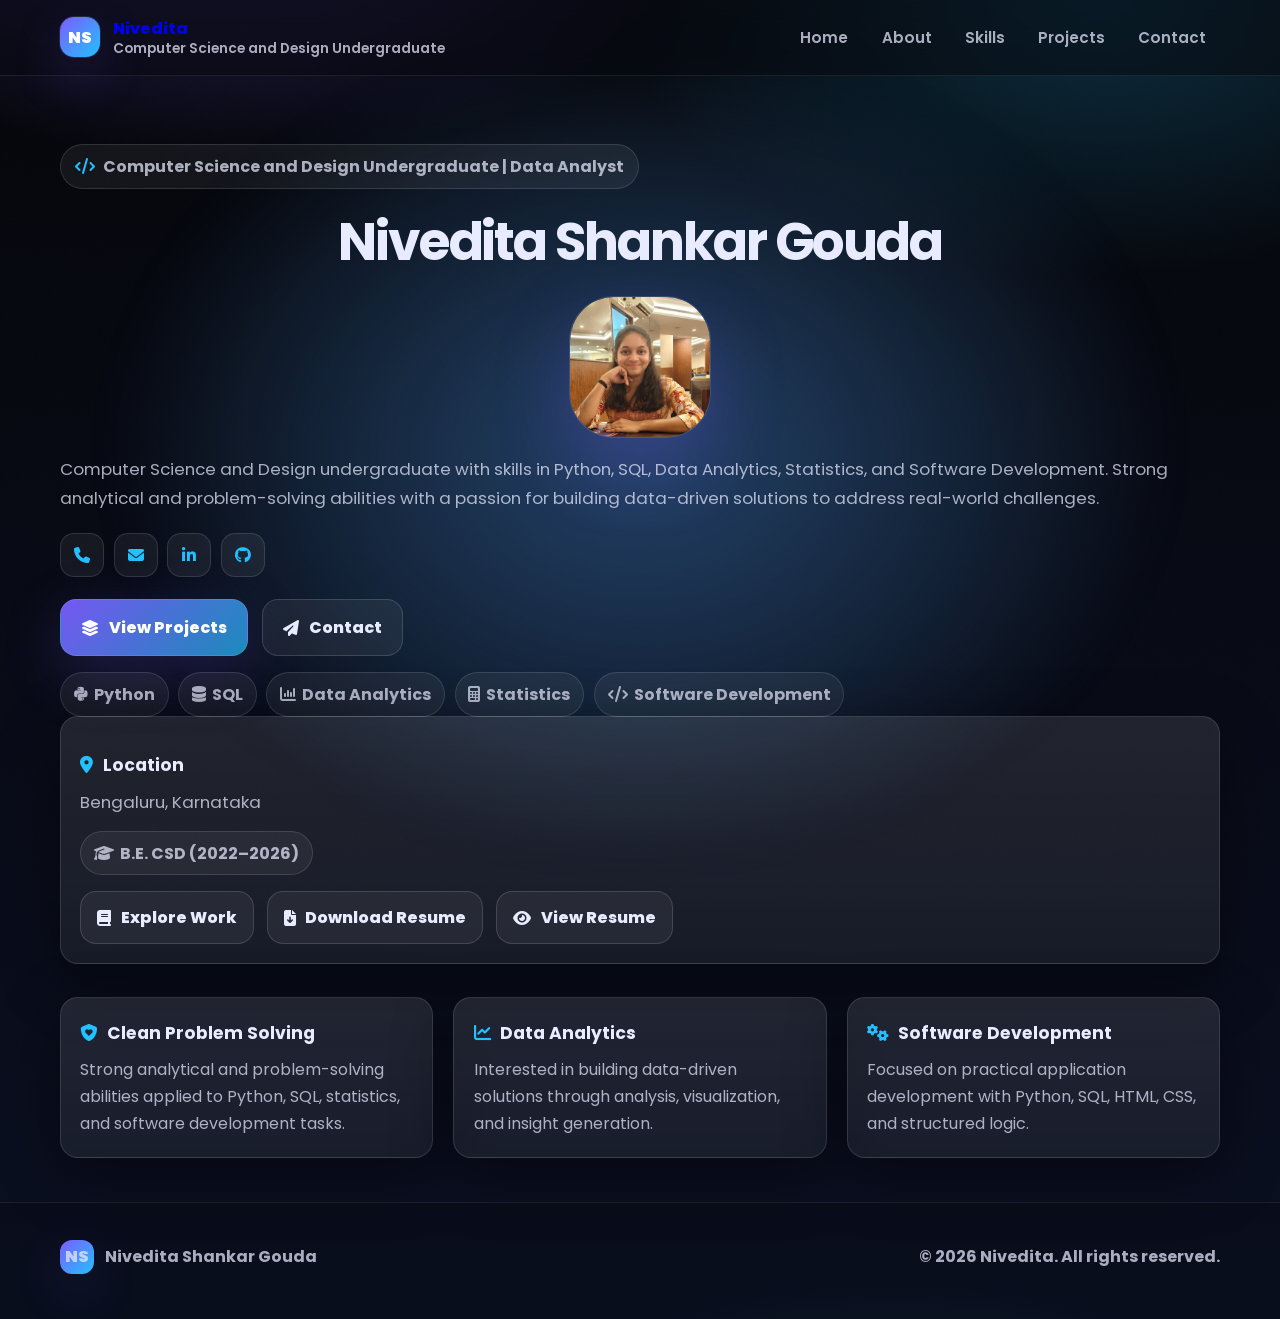
<file: index.html>
<!doctype html>
<html lang="en">
  <head>
    <meta charset="UTF-8" />
    <meta name="viewport" content="width=device-width, initial-scale=1.0" />
    <title>Nivedita Shankar Gouda | Portfolio</title>
    <meta
      name="description"
      content="Nivedita Shankar Gouda - Computer Science and Design undergraduate portfolio with projects, skills, and contact."
    />

    <!-- Font -->
    <link rel="preconnect" href="https://fonts.googleapis.com" />
    <link rel="preconnect" href="https://fonts.gstatic.com" crossorigin />
    <link href="https://fonts.googleapis.com/css2?family=Poppins:wght@300;400;500;600;700&display=swap" rel="stylesheet" />

    <!-- Icons -->
    <link
      rel="stylesheet"
      href="https://cdnjs.cloudflare.com/ajax/libs/font-awesome/6.5.0/css/all.min.css"
      referrerpolicy="no-referrer"
    />

    <link rel="stylesheet" href="./style.css" />
  </head>
  <body>
    <a class="skip-link" href="#content">Skip to content</a>

    <header class="site-header">
      <div class="container nav-inner">
        <a class="brand" href="./index.html" aria-label="Go to home">
          <span class="brand-mark" aria-hidden="true">NS</span>
          <span>
            <span class="brand-text">Nivedita</span>
            <span class="brand-sub">Computer Science and Design Undergraduate</span>
          </span>
        </a>

        <button
          class="nav-toggle"
          type="button"
          aria-label="Toggle navigation"
          aria-controls="primary-nav"
          aria-expanded="false"
        >
          <span class="nav-toggle-bars" aria-hidden="true"></span>
        </button>

        <nav id="primary-nav" class="nav-links" aria-label="Primary navigation">
          <a class="nav-link" data-nav-link href="./index.html">Home</a>
          <a class="nav-link" data-nav-link href="./about.html">About</a>
          <a class="nav-link" data-nav-link href="./skills.html">Skills</a>
          <a class="nav-link" data-nav-link href="./projects.html">Projects</a>
          <a class="nav-link" data-nav-link href="./contact.html">Contact</a>
        </nav>
      </div>
    </header>

    <div class="page-transition" aria-hidden="true"></div>

    <main id="content">
      <!-- HOME SECTION -->
      <section class="container hero section" id="home">
        <div class="hero-copy">
          <div class="kicker reveal" data-reveal>
            <i class="fa-solid fa-code" aria-hidden="true"></i>
            Computer Science and Design Undergraduate | Data Analyst
          </div>

          <h1 class="reveal" data-reveal style="text-align:center;">Nivedita Shankar Gouda</h1>

          <div class="profile-pic reveal" data-reveal aria-hidden="true" style="width:140px; height:140px; margin: 1rem auto 1.1rem;">
            <img src="./profile.jpg" alt="Nivedita Shankar Gouda" />
          </div>

          <p class="reveal" data-reveal>
            Computer Science and Design undergraduate with skills in Python, SQL, Data Analytics, Statistics, and Software Development. Strong analytical and problem-solving abilities with a passion for building data-driven solutions to address real-world challenges.
          </p>

          <div class="icon-links reveal" data-reveal aria-label="Contact icons">
            <a class="icon-link" href="tel:+917676427089" aria-label="Phone">
              <i class="fa-solid fa-phone" aria-hidden="true"></i>
            </a>
            <a class="icon-link" href="mailto:goudanivedita57@gmail.com" aria-label="Email">
              <i class="fa-solid fa-envelope" aria-hidden="true"></i>
            </a>
            <a
              class="icon-link"
              href="https://linkedin.com/in/nivedita-gouda-0772b5259"
              target="_blank"
              rel="noreferrer"
              aria-label="LinkedIn"
            >
              <i class="fa-brands fa-linkedin-in" aria-hidden="true"></i>
            </a>
            <a
              class="icon-link"
              href="https://github.com/goudanivedita57-design"
              target="_blank"
              rel="noreferrer"
              aria-label="GitHub"
            >
              <i class="fa-brands fa-github" aria-hidden="true"></i>
            </a>
          </div>

          <div class="hero-actions reveal" data-reveal>
            <a class="btn btn-primary" href="./projects.html" role="button">
              <i class="fa-solid fa-layer-group" aria-hidden="true"></i>
              View Projects
            </a>
            <a class="btn btn-ghost" href="./contact.html" role="button">
              <i class="fa-solid fa-paper-plane" aria-hidden="true"></i>
              Contact
            </a>
          </div>

          <div class="chips reveal" data-reveal aria-label="Highlights">
            <span class="chip"><i class="fa-brands fa-python" aria-hidden="true"></i>&nbsp; Python</span>
            <span class="chip"><i class="fa-solid fa-database" aria-hidden="true"></i>&nbsp; SQL</span>
            <span class="chip"><i class="fa-solid fa-chart-column" aria-hidden="true"></i>&nbsp; Data Analytics</span>
            <span class="chip"><i class="fa-solid fa-calculator" aria-hidden="true"></i>&nbsp; Statistics</span>
            <span class="chip"><i class="fa-solid fa-code" aria-hidden="true"></i>&nbsp; Software Development</span>
          </div>
        </div>

        <aside class="profile reveal" data-reveal aria-label="Profile card">
          <div class="glass card">
            <div style="margin-top: 1rem;">
              <h3 style="margin:.2rem 0 .6rem; display:flex; align-items:center; gap:.6rem;">
                <i class="fa-solid fa-location-dot" aria-hidden="true"></i>
                Location
              </h3>
              <p>Bengaluru, Karnataka</p>

              <div class="chips" style="margin-top: .9rem;">
                <span class="chip"><i class="fa-solid fa-graduation-cap" aria-hidden="true"></i>&nbsp; B.E. CSD (2022–2026)</span>
              </div>

              <div style="margin-top: 1rem; display:flex; gap:.8rem; flex-wrap:wrap;">
                <a class="btn btn-ghost" href="./projects.html" role="button" style="padding:.8rem 1rem;">
                  <i class="fa-solid fa-book" aria-hidden="true"></i>
                  Explore Work
                </a>
                <a class="btn btn-ghost" href="./nivedita_resume.pdf" download role="button" style="padding:.8rem 1rem;">
                  <i class="fa-solid fa-file-arrow-down" aria-hidden="true"></i>
                  Download Resume
                </a>
                <a class="btn btn-ghost" href="./nivedita_resume.pdf" target="_blank" rel="noreferrer" role="button" style="padding:.8rem 1rem;">
                  <i class="fa-solid fa-eye" aria-hidden="true"></i>
                  View Resume
                </a>
              </div>
            </div>
          </div>
        </aside>
      </section>

      <section class="container section reveal" data-reveal>
        <div class="grid-3">
          <article class="glass card">
            <h3>
              <i class="fa-solid fa-shield-heart" aria-hidden="true"></i>
              Clean Problem Solving
            </h3>
            <p>Strong analytical and problem-solving abilities applied to Python, SQL, statistics, and software development tasks.</p>
          </article>

          <article class="glass card">
            <h3>
              <i class="fa-solid fa-chart-line" aria-hidden="true"></i>
              Data Analytics
            </h3>
            <p>Interested in building data-driven solutions through analysis, visualization, and insight generation.</p>
          </article>

          <article class="glass card">
            <h3>
              <i class="fa-solid fa-gears" aria-hidden="true"></i>
              Software Development
            </h3>
            <p>Focused on practical application development with Python, SQL, HTML, CSS, and structured logic.</p>
          </article>
        </div>
      </section>
    </main>

    <footer>
      <div class="container footer-inner">
        <div class="footer-brand">
          <span class="mini-mark" aria-hidden="true">NS</span>
          <span>Nivedita Shankar Gouda</span>
        </div>
        <span>© <span id="year"></span> Nivedita. All rights reserved.</span>
      </div>
    </footer>

    <div id="toast" class="toast" role="status" aria-live="polite"></div>
    <script src="./script.js"></script>
  </body>
</html>
</file>
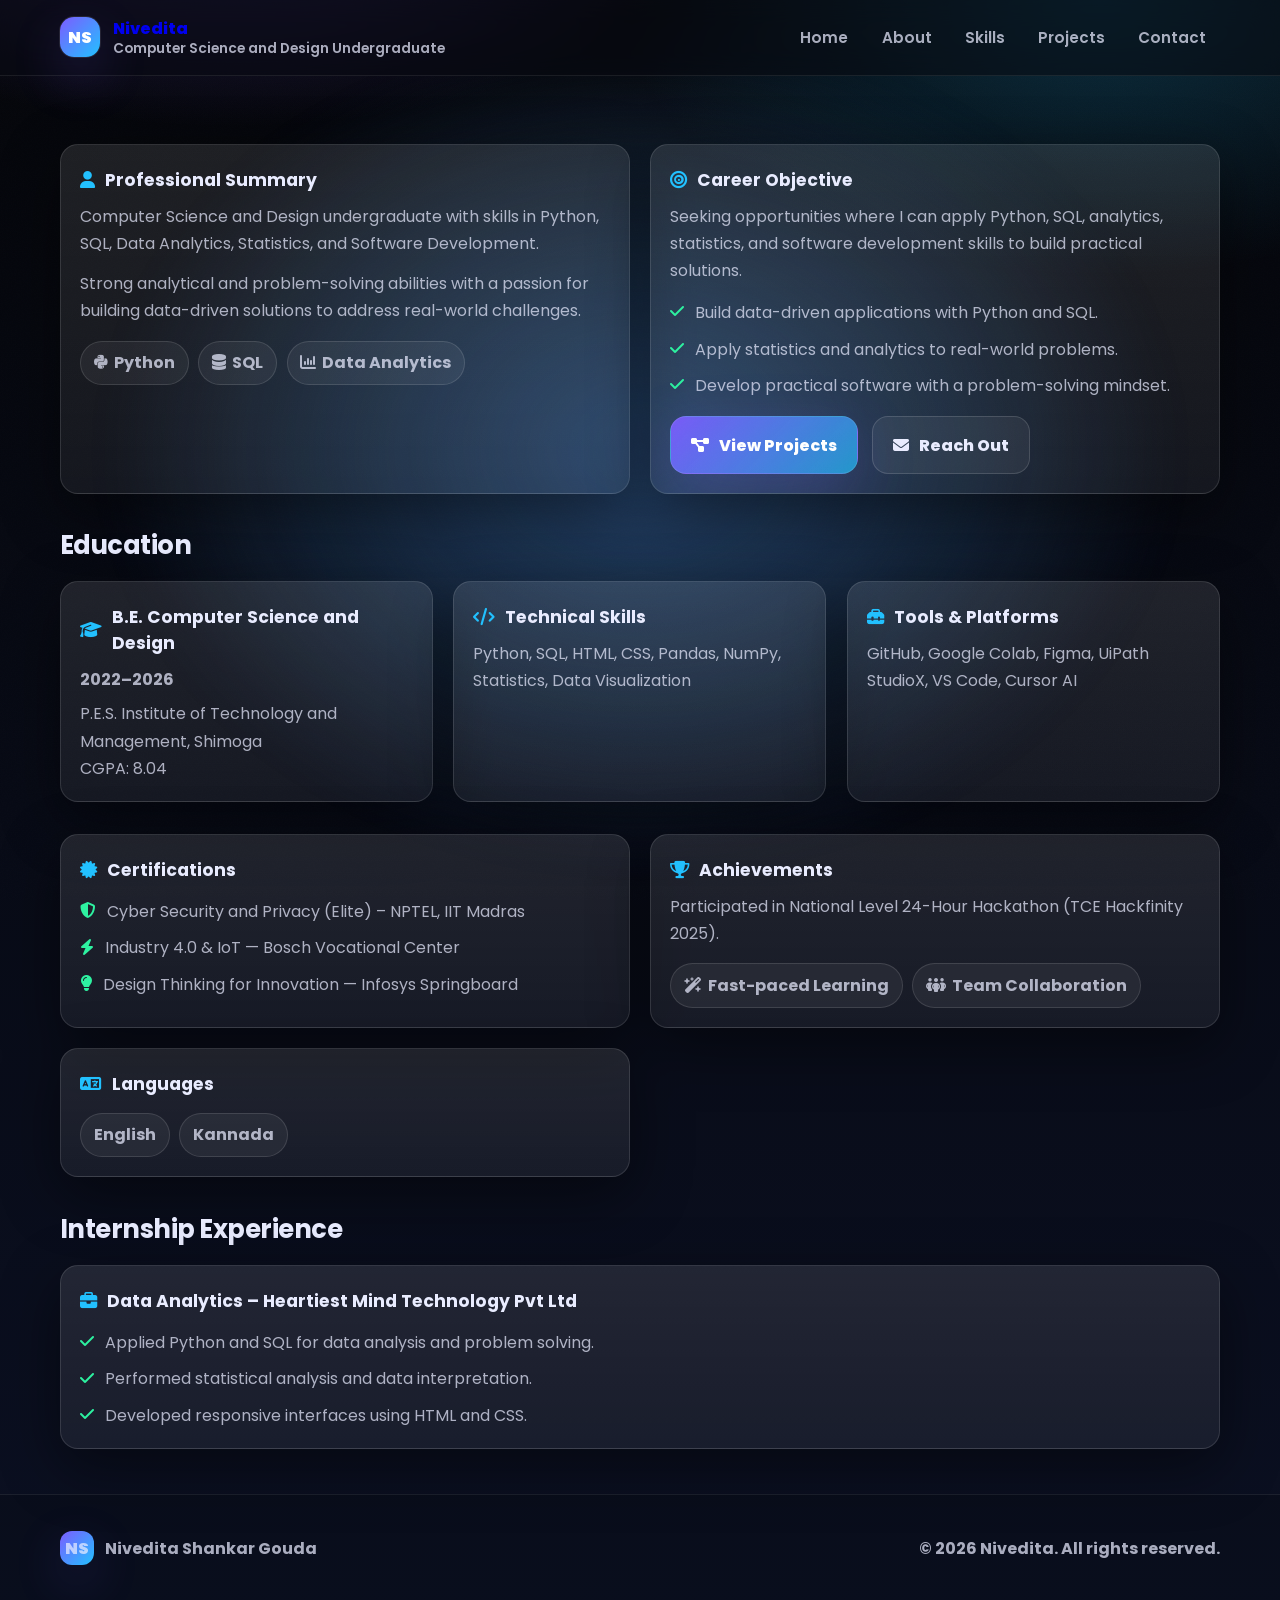
<file: about.html>
<!doctype html>
<html lang="en">
  <head>
    <meta charset="UTF-8" />
    <meta name="viewport" content="width=device-width, initial-scale=1.0" />
    <title>About | Nivedita Shankar Gouda</title>
    <meta
      name="description"
      content="About Nivedita Shankar Gouda - professional summary, education, certifications, internship experience, and achievements."
    />

    <!-- Font -->
    <link rel="preconnect" href="https://fonts.googleapis.com" />
    <link rel="preconnect" href="https://fonts.gstatic.com" crossorigin />
    <link href="https://fonts.googleapis.com/css2?family=Poppins:wght@300;400;500;600;700&display=swap" rel="stylesheet" />

    <!-- Icons -->
    <link
      rel="stylesheet"
      href="https://cdnjs.cloudflare.com/ajax/libs/font-awesome/6.5.0/css/all.min.css"
      referrerpolicy="no-referrer"
    />

    <link rel="stylesheet" href="./style.css" />
  </head>
  <body>
    <a class="skip-link" href="#content">Skip to content</a>

    <header class="site-header">
      <div class="container nav-inner">
        <a class="brand" href="./index.html" aria-label="Go to home">
          <span class="brand-mark" aria-hidden="true">NS</span>
          <span>
            <span class="brand-text">Nivedita</span>
            <span class="brand-sub">Computer Science and Design Undergraduate</span>
          </span>
        </a>

        <button
          class="nav-toggle"
          type="button"
          aria-label="Toggle navigation"
          aria-controls="primary-nav"
          aria-expanded="false"
        >
          <span class="nav-toggle-bars" aria-hidden="true"></span>
        </button>

        <nav id="primary-nav" class="nav-links" aria-label="Primary navigation">
          <a class="nav-link" data-nav-link href="./index.html">Home</a>
          <a class="nav-link" data-nav-link href="./about.html">About</a>
          <a class="nav-link" data-nav-link href="./skills.html">Skills</a>
          <a class="nav-link" data-nav-link href="./projects.html">Projects</a>
          <a class="nav-link" data-nav-link href="./contact.html">Contact</a>
        </nav>
      </div>
    </header>

    <div class="page-transition" aria-hidden="true"></div>

    <main id="content">
      <section class="container section reveal" data-reveal>
        <div class="grid-2">
          <article class="glass card reveal" data-reveal>
            <h3><i class="fa-solid fa-user" aria-hidden="true"></i>Professional Summary</h3>
            <p>
              Computer Science and Design undergraduate with skills in Python, SQL, Data Analytics, Statistics, and Software Development.
            </p>
            <p style="margin-top: .8rem;">
              Strong analytical and problem-solving abilities with a passion for building data-driven solutions to address real-world challenges.
            </p>

            <div class="chips">
              <span class="chip"><i class="fa-brands fa-python" aria-hidden="true"></i>&nbsp; Python</span>
              <span class="chip"><i class="fa-solid fa-database" aria-hidden="true"></i>&nbsp; SQL</span>
              <span class="chip"><i class="fa-solid fa-chart-column" aria-hidden="true"></i>&nbsp; Data Analytics</span>
            </div>
          </article>

          <article class="glass card reveal" data-reveal>
            <h3><i class="fa-solid fa-bullseye" aria-hidden="true"></i>Career Objective</h3>
            <p>
              Seeking opportunities where I can apply Python, SQL, analytics, statistics, and software development skills to build practical solutions.
            </p>

            <ul class="list" style="margin-top: .95rem;">
              <li><i class="fa-solid fa-check" aria-hidden="true"></i>Build data-driven applications with Python and SQL.</li>
              <li><i class="fa-solid fa-check" aria-hidden="true"></i>Apply statistics and analytics to real-world problems.</li>
              <li><i class="fa-solid fa-check" aria-hidden="true"></i>Develop practical software with a problem-solving mindset.</li>
            </ul>

            <div class="hero-actions" style="margin-top: 1.1rem;">
              <a class="btn btn-primary" href="./projects.html" role="button">
                <i class="fa-solid fa-diagram-project" aria-hidden="true"></i>
                View Projects
              </a>
              <a class="btn btn-ghost" href="./contact.html" role="button">
                <i class="fa-solid fa-envelope" aria-hidden="true"></i>
                Reach Out
              </a>
            </div>
          </article>
        </div>
      </section>

      <section class="container section reveal" data-reveal>
        <h2 style="margin:0 0 1rem; font-size:1.6rem; letter-spacing:-.02em;">Education</h2>
        <div class="grid-3">
          <article class="glass card reveal" data-reveal>
            <h3><i class="fa-solid fa-graduation-cap" aria-hidden="true"></i>B.E. Computer Science and Design</h3>
            <p><strong>2022–2026</strong></p>
            <p style="margin-top:.45rem;">P.E.S. Institute of Technology and Management, Shimoga<br>CGPA: 8.04</p>
          </article>
          <article class="glass card reveal" data-reveal>
            <h3><i class="fa-solid fa-code" aria-hidden="true"></i>Technical Skills</h3>
            <p>Python, SQL, HTML, CSS, Pandas, NumPy, Statistics, Data Visualization</p>
          </article>
          <article class="glass card reveal" data-reveal>
            <h3><i class="fa-solid fa-toolbox" aria-hidden="true"></i>Tools & Platforms</h3>
            <p>GitHub, Google Colab, Figma, UiPath StudioX, VS Code, Cursor AI</p>
          </article>
        </div>
      </section>

      <section class="container section reveal" data-reveal>
        <div class="grid-2">
          <article class="glass card reveal" data-reveal>
            <h3><i class="fa-solid fa-certificate" aria-hidden="true"></i>Certifications</h3>
            <ul class="list" style="margin-top: .95rem;">
              <li><i class="fa-solid fa-shield-halved" aria-hidden="true"></i>Cyber Security and Privacy (Elite) – NPTEL, IIT Madras</li>
              <li><i class="fa-solid fa-bolt" aria-hidden="true"></i>Industry 4.0 & IoT — Bosch Vocational Center</li>
              <li><i class="fa-solid fa-lightbulb" aria-hidden="true"></i>Design Thinking for Innovation — Infosys Springboard</li>
            </ul>
          </article>

          <article class="glass card reveal" data-reveal>
            <h3><i class="fa-solid fa-trophy" aria-hidden="true"></i>Achievements</h3>
            <p>
              Participated in National Level 24-Hour Hackathon (TCE Hackfinity 2025).
            </p>
            <div class="chips" style="margin-top: 1rem;">
              <span class="chip"><i class="fa-solid fa-wand-magic-sparkles" aria-hidden="true"></i>&nbsp; Fast-paced Learning</span>
              <span class="chip"><i class="fa-solid fa-people-group" aria-hidden="true"></i>&nbsp; Team Collaboration</span>
            </div>
          </article>
          <article class="glass card reveal" data-reveal>
            <h3><i class="fa-solid fa-language" aria-hidden="true"></i>Languages</h3>
            <div class="chips" style="margin-top: .95rem;">
              <span class="chip">English</span>
              <span class="chip">Kannada</span>
            </div>
          </article>
        </div>
      </section>

      <section class="container section reveal" data-reveal>
        <h2 style="margin:0 0 1rem; font-size:1.6rem; letter-spacing:-.02em;">Internship Experience</h2>
        <article class="glass card reveal" data-reveal>
          <h3><i class="fa-solid fa-briefcase" aria-hidden="true"></i>Data Analytics – Heartiest Mind Technology Pvt Ltd</h3>
          <ul class="list" style="margin-top: .95rem;">
            <li><i class="fa-solid fa-check" aria-hidden="true"></i>Applied Python and SQL for data analysis and problem solving.</li>
            <li><i class="fa-solid fa-check" aria-hidden="true"></i>Performed statistical analysis and data interpretation.</li>
            <li><i class="fa-solid fa-check" aria-hidden="true"></i>Developed responsive interfaces using HTML and CSS.</li>
          </ul>
        </article>
      </section>
    </main>

    <footer>
      <div class="container footer-inner">
        <div class="footer-brand">
          <span class="mini-mark" aria-hidden="true">NS</span>
          <span>Nivedita Shankar Gouda</span>
        </div>
        <span>© <span id="year"></span> Nivedita. All rights reserved.</span>
      </div>
    </footer>

    <div id="toast" class="toast" role="status" aria-live="polite"></div>
    <script src="./script.js"></script>
  </body>
</html>
</file>
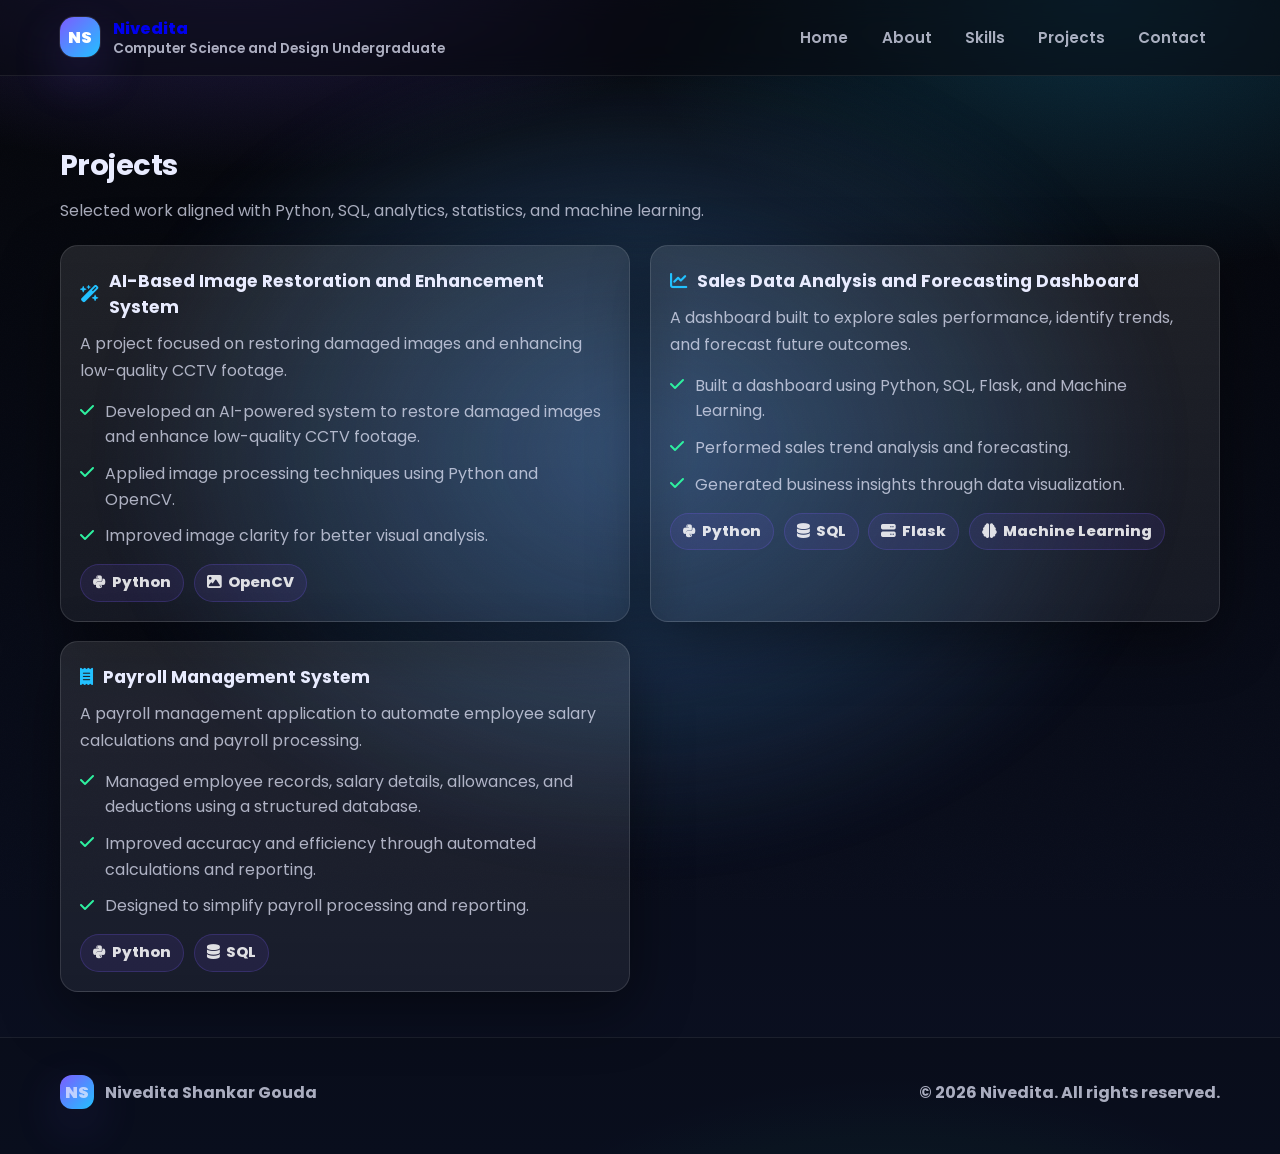
<file: projects.html>
<!doctype html>
<html lang="en">
  <head>
    <meta charset="UTF-8" />
    <meta name="viewport" content="width=device-width, initial-scale=1.0" />
    <title>Projects | Nivedita Shankar Gouda</title>
    <meta name="description" content="Portfolio projects - image restoration, sales analytics, and payroll management." />

    <!-- Font -->
    <link rel="preconnect" href="https://fonts.googleapis.com" />
    <link rel="preconnect" href="https://fonts.gstatic.com" crossorigin />
    <link href="https://fonts.googleapis.com/css2?family=Poppins:wght@300;400;500;600;700&display=swap" rel="stylesheet" />

    <!-- Icons -->
    <link
      rel="stylesheet"
      href="https://cdnjs.cloudflare.com/ajax/libs/font-awesome/6.5.0/css/all.min.css"
      referrerpolicy="no-referrer"
    />

    <link rel="stylesheet" href="./style.css" />
  </head>
  <body>
    <a class="skip-link" href="#content">Skip to content</a>

    <header class="site-header">
      <div class="container nav-inner">
        <a class="brand" href="./index.html" aria-label="Go to home">
          <span class="brand-mark" aria-hidden="true">NS</span>
          <span>
            <span class="brand-text">Nivedita</span>
            <span class="brand-sub">Computer Science and Design Undergraduate</span>
          </span>
        </a>

        <button
          class="nav-toggle"
          type="button"
          aria-label="Toggle navigation"
          aria-controls="primary-nav"
          aria-expanded="false"
        >
          <span class="nav-toggle-bars" aria-hidden="true"></span>
        </button>

        <nav id="primary-nav" class="nav-links" aria-label="Primary navigation">
          <a class="nav-link" data-nav-link href="./index.html">Home</a>
          <a class="nav-link" data-nav-link href="./about.html">About</a>
          <a class="nav-link" data-nav-link href="./skills.html">Skills</a>
          <a class="nav-link" data-nav-link href="./projects.html">Projects</a>
          <a class="nav-link" data-nav-link href="./contact.html">Contact</a>
        </nav>
      </div>
    </header>

    <div class="page-transition" aria-hidden="true"></div>

    <main id="content">
      <section class="container section reveal" data-reveal>
        <div style="margin-bottom: 1.3rem;">
          <h2 style="margin:0; font-size:1.8rem; letter-spacing:-.02em;">Projects</h2>
          <p style="margin:.6rem 0 0; color: var(--muted); line-height:1.7;">
            Selected work aligned with Python, SQL, analytics, statistics, and machine learning.
          </p>
        </div>

        <div class="grid-2">
          <article class="glass card reveal" data-reveal>
            <h3><i class="fa-solid fa-wand-magic-sparkles" aria-hidden="true"></i>AI-Based Image Restoration and Enhancement System</h3>
            <p style="margin-bottom:.9rem;">
              A project focused on restoring damaged images and enhancing low-quality CCTV footage.
            </p>
            <ul class="list">
              <li><i class="fa-solid fa-check" aria-hidden="true"></i>Developed an AI-powered system to restore damaged images and enhance low-quality CCTV footage.</li>
              <li><i class="fa-solid fa-check" aria-hidden="true"></i>Applied image processing techniques using Python and OpenCV.</li>
              <li><i class="fa-solid fa-check" aria-hidden="true"></i>Improved image clarity for better visual analysis.</li>
            </ul>
            <div class="project-meta">
              <span class="tech"><i class="fa-brands fa-python" aria-hidden="true"></i>&nbsp; Python</span>
              <span class="tech"><i class="fa-solid fa-image" aria-hidden="true"></i>&nbsp; OpenCV</span>
            </div>
          </article>

          <article class="glass card reveal" data-reveal>
            <h3><i class="fa-solid fa-chart-line" aria-hidden="true"></i>Sales Data Analysis and Forecasting Dashboard</h3>
            <p style="margin-bottom:.9rem;">
              A dashboard built to explore sales performance, identify trends, and forecast future outcomes.
            </p>
            <ul class="list">
              <li><i class="fa-solid fa-check" aria-hidden="true"></i>Built a dashboard using Python, SQL, Flask, and Machine Learning.</li>
              <li><i class="fa-solid fa-check" aria-hidden="true"></i>Performed sales trend analysis and forecasting.</li>
              <li><i class="fa-solid fa-check" aria-hidden="true"></i>Generated business insights through data visualization.</li>
            </ul>
            <div class="project-meta">
              <span class="tech"><i class="fa-brands fa-python" aria-hidden="true"></i>&nbsp; Python</span>
              <span class="tech"><i class="fa-solid fa-database" aria-hidden="true"></i>&nbsp; SQL</span>
              <span class="tech"><i class="fa-solid fa-server" aria-hidden="true"></i>&nbsp; Flask</span>
              <span class="tech"><i class="fa-solid fa-brain" aria-hidden="true"></i>&nbsp; Machine Learning</span>
            </div>
          </article>

          <article class="glass card reveal" data-reveal>
            <h3><i class="fa-solid fa-receipt" aria-hidden="true"></i>Payroll Management System</h3>
            <p style="margin-bottom:.9rem;">
              A payroll management application to automate employee salary calculations and payroll processing.
            </p>
            <ul class="list">
              <li><i class="fa-solid fa-check" aria-hidden="true"></i>Managed employee records, salary details, allowances, and deductions using a structured database.</li>
              <li><i class="fa-solid fa-check" aria-hidden="true"></i>Improved accuracy and efficiency through automated calculations and reporting.</li>
              <li><i class="fa-solid fa-check" aria-hidden="true"></i>Designed to simplify payroll processing and reporting.</li>
            </ul>
            <div class="project-meta">
              <span class="tech"><i class="fa-brands fa-python" aria-hidden="true"></i>&nbsp; Python</span>
              <span class="tech"><i class="fa-solid fa-database" aria-hidden="true"></i>&nbsp; SQL</span>
            </div>
          </article>
        </div>
      </section>
    </main>

    <footer>
      <div class="container footer-inner">
        <div class="footer-brand">
          <span class="mini-mark" aria-hidden="true">NS</span>
          <span>Nivedita Shankar Gouda</span>
        </div>
        <span>© <span id="year"></span> Nivedita. All rights reserved.</span>
      </div>
    </footer>

    <div id="toast" class="toast" role="status" aria-live="polite"></div>
    <script src="./script.js"></script>
  </body>
</html>
</file>
<file: style.css>
:root{
  --bg0:#05060a;
  --bg1:#0b1022;
  --card: rgba(255,255,255,.08);
  --card2: rgba(255,255,255,.06);
  --text:#e9ecff;
  --muted: rgba(233,236,255,.72);
  --border: rgba(255,255,255,.12);

  --primary:#7c5cff;   /* purple */
  --primary2:#22c1ff;  /* blue/cyan */
  --primary3:#2ef2a1;  /* green */

  --shadow: 0 18px 60px rgba(0,0,0,.45);
  --shadow2: 0 10px 30px rgba(124,92,255,.25);
  --radius: 18px;
  --radius2: 26px;

  --max: 1160px;
}

*{ box-sizing:border-box; }
html{ scroll-behavior:smooth; }

body{
  margin:0;
  font-family: "Poppins", system-ui, -apple-system, Segoe UI, Roboto, Arial, sans-serif;
  color: var(--text);
  background:
    radial-gradient(900px 480px at 18% -10%, rgba(124,92,255,.35), transparent 60%),
    radial-gradient(800px 460px at 86% 0%, rgba(34,193,255,.22), transparent 60%),
    radial-gradient(900px 560px at 70% 120%, rgba(46,242,161,.16), transparent 55%),
    linear-gradient(180deg, var(--bg0), var(--bg1));
  min-height:100vh;
}

/* Animated glow overlay */
body::before{
  content:"";
  position:fixed;
  inset:-200px;
  pointer-events:none;
  background:
    radial-gradient(closest-side, rgba(124,92,255,.22), transparent 65%),
    radial-gradient(closest-side, rgba(34,193,255,.18), transparent 60%),
    radial-gradient(closest-side, rgba(46,242,161,.12), transparent 65%);
  filter: blur(28px);
  opacity:.9;
  animation: floatGlow 12s ease-in-out infinite;
}
@keyframes floatGlow{
  0%{ transform: translate3d(0,0,0) scale(1); }
  33%{ transform: translate3d(18px, -10px, 0) scale(1.03); }
  66%{ transform: translate3d(-10px, 16px, 0) scale(1.02); }
  100%{ transform: translate3d(0,0,0) scale(1); }
}

/* Optional subtle noise for depth */
body::after{
  content:"";
  position:fixed;
  inset:0;
  pointer-events:none;
  background-image:url("data:image/svg+xml,%3Csvg xmlns='http://www.w3.org/2000/svg' width='160' height='160'%3E%3Cfilter id='n'%3E%3CfeTurbulence type='fractalNoise' baseFrequency='.8' numOctaves='3' stitchTiles='stitch'/%3E%3C/filter%3E%3Crect width='160' height='160' filter='url(%23n)' opacity='.18'/%3E%3C/svg%3E");
  opacity:.08;
}

.container{
  width:min(var(--max), calc(100% - 2rem));
  margin:0 auto;
}

.skip-link{
  position:absolute;
  left:-999px;
  top:14px;
  padding:.75rem 1rem;
  background: rgba(255,255,255,.1);
  border:1px solid var(--border);
  border-radius:999px;
  z-index:9999;
}
.skip-link:focus{ left: 1rem; }

.site-header{
  position:sticky;
  top:0;
  z-index:50;
  backdrop-filter: blur(14px);
  background: rgba(8,10,18,.55);
  border-bottom: 1px solid rgba(255,255,255,.08);
}

.nav-inner{
  display:flex;
  align-items:center;
  justify-content:space-between;
  padding:.95rem 0;
  gap: 1rem;
}

.brand{
  display:flex;
  align-items:center;
  gap:.8rem;
  text-decoration:none;
}
.brand-mark{
  width:40px;
  height:40px;
  border-radius: 14px;
  display:grid;
  place-items:center;
  font-weight:900;
  letter-spacing:.3px;
  color:#fff;
  background: linear-gradient(135deg, var(--primary), var(--primary2));
  box-shadow: 0 0 0 1px rgba(255,255,255,.10), 0 20px 50px rgba(124,92,255,.22);
}
.brand-text{
  font-weight:800;
}
.brand-sub{
  display:block;
  font-weight:600;
  color: var(--muted);
  font-size:.86rem;
  margin-top: -2px;
}

.nav-links{
  display:flex;
  align-items:center;
  gap:.35rem;
}
.nav-link{
  text-decoration:none;
  color: var(--muted);
  padding:.6rem .8rem;
  border-radius: 999px;
  border:1px solid transparent;
  transition: background .2s ease, color .2s ease, transform .2s ease, border-color .2s ease;
  font-weight:600;
  font-size:.95rem;
}
.nav-link:hover{
  color: var(--text);
  background: rgba(124,92,255,.12);
  border-color: rgba(124,92,255,.20);
  transform: translateY(-1px);
}
.nav-link.active{
  color:#fff;
  background: linear-gradient(135deg, rgba(124,92,255,.35), rgba(34,193,255,.18));
  border-color: rgba(124,92,255,.35);
  box-shadow: 0 0 0 1px rgba(255,255,255,.06), 0 18px 45px rgba(124,92,255,.14);
}

.nav-toggle{
  display:none;
  width:46px;
  height:46px;
  border-radius: 14px;
  border:1px solid rgba(255,255,255,.14);
  background: rgba(255,255,255,.06);
  color: var(--text);
  cursor:pointer;
  transition: transform .2s ease;
}
.nav-toggle:hover{ transform: translateY(-1px); }
.nav-toggle-bars{
  width:20px;
  height:14px;
  margin:0 auto;
  position:relative;
}
.nav-toggle-bars::before,
.nav-toggle-bars::after{
  content:"";
  position:absolute;
  left:0;
  width:100%;
  height:2px;
  border-radius: 3px;
  background: rgba(233,236,255,.92);
}
.nav-toggle-bars::before{ top:0; }
.nav-toggle-bars::after{ bottom:0; }
.nav-toggle-bars{
  background: rgba(233,236,255,.92);
  border-radius:2px;
  height:2px;
  margin-top: 6px;
}

/* Page transition overlay */
.page-transition{
  position: fixed;
  inset: 0;
  z-index: 1000;
  pointer-events:none;
  opacity: 0;
  background:
    radial-gradient(900px 500px at 20% 10%, rgba(124,92,255,.35), transparent 55%),
    radial-gradient(700px 420px at 85% 5%, rgba(34,193,255,.25), transparent 50%),
    linear-gradient(180deg, rgba(6,8,14,.0), rgba(6,8,14,.85));
  backdrop-filter: blur(4px);
  transition: opacity .22s ease;
}
.page-switching .page-transition{ opacity: 1; }

main{ padding: 2.3rem 0 2.8rem; }

.section{
  margin-top: 2rem;
}

.hero{
  display:grid;
  grid-template-columns: 1.15fr .85fr;
  gap: 1.8rem;
  align-items:center;
}

.hero-copy{
  position:relative;
}

.kicker{
  display:inline-flex;
  align-items:center;
  gap:.55rem;
  padding:.55rem .85rem;
  border-radius:999px;
  background: rgba(255,255,255,.06);
  border:1px solid rgba(255,255,255,.12);
  color: var(--muted);
  font-weight:700;
}
.kicker i{ color: var(--primary2); }

.hero h1{
  margin: .9rem 0 .55rem;
  font-size: clamp(2rem, 4.4vw, 3.25rem);
  letter-spacing:-.04em;
}
.hero p{
  margin:0;
  color: var(--muted);
  line-height:1.75;
  font-size: 1.05rem;
}

.hero-actions{
  margin-top: 1.35rem;
  display:flex;
  gap:.9rem;
  flex-wrap:wrap;
  align-items:center;
}

.btn{
  display:inline-flex;
  align-items:center;
  justify-content:center;
  gap:.6rem;
  padding:.95rem 1.25rem;
  border-radius: 16px;
  border:1px solid transparent;
  color:#fff;
  background: rgba(255,255,255,.08);
  text-decoration:none;
  cursor:pointer;
  font-weight:800;
  transition: transform .2s ease, box-shadow .2s ease, background .2s ease, border-color .2s ease;
  user-select:none;
}
.btn:hover{ transform: translateY(-2px); }
.btn:active{ transform: translateY(0px); }

.link{
  color: rgba(255,255,255,.95);
  text-decoration:none;
  border-bottom: 1px solid rgba(124,92,255,.55);
  transition: color .2s ease, border-color .2s ease;
  font-weight: 800;
}
.link:hover{
  color: #fff;
  border-color: rgba(34,193,255,.95);
}

.btn-primary{
  background: linear-gradient(135deg, rgba(124,92,255,.95), rgba(34,193,255,.70));
  box-shadow: 0 18px 60px rgba(124,92,255,.22);
  border-color: rgba(255,255,255,.10);
}
.btn-primary:hover{
  box-shadow: 0 22px 80px rgba(124,92,255,.30);
}

.btn-ghost{
  border-color: rgba(255,255,255,.14);
  background: rgba(255,255,255,.06);
  color: var(--text);
}
.btn-ghost:hover{
  border-color: rgba(124,92,255,.35);
  box-shadow: 0 12px 50px rgba(124,92,255,.18);
}

.icon-links{
  display:flex;
  gap:.6rem;
  flex-wrap:wrap;
  margin-top: 1.2rem;
}
.icon-link{
  width:44px;
  height:44px;
  border-radius: 14px;
  display:grid;
  place-items:center;
  text-decoration:none;
  color: var(--text);
  background: rgba(255,255,255,.06);
  border:1px solid rgba(255,255,255,.12);
  transition: transform .2s ease, background .2s ease, border-color .2s ease;
}
.icon-link:hover{
  transform: translateY(-2px);
  background: rgba(124,92,255,.14);
  border-color: rgba(124,92,255,.35);
}
.icon-link i{ color: var(--primary2); }

.profile{
  position:relative;
}
.profile .glass{
  padding: 1.2rem;
}

.profile-pic{
  width: 170px;
  height: 170px;
  border-radius: 44px;
  margin: 0 auto;
  box-shadow:
    0 0 0 1px rgba(255,255,255,.12),
    0 26px 75px rgba(124,92,255,.25);
  display:grid;
  place-items:center;
  font-weight: 950;
  letter-spacing: 2px;
  font-size: 2.25rem;
  position:relative;
  overflow:hidden;
}
.profile-pic:has(img) {
  background: none;
}
.profile-pic::after{
  content:"";
  position:absolute;
  inset:-40%;
  background: linear-gradient(90deg, transparent, rgba(255,255,255,.35), transparent);
  transform: rotate(25deg);
  animation: shine 2.8s ease-in-out infinite;
}
@keyframes shine{
  0%, 55%{ transform: translateX(-20%) rotate(25deg); opacity:.0; }
  70%{ opacity:.65; }
  100%{ transform: translateX(40%) rotate(25deg); opacity:0; }
}
.profile-pic span{ position:relative; z-index:1; }
.profile-pic img{
  width: 100%;
  height: 100%;
  border-radius: 44px;
  object-fit: cover;
  position: relative;
  z-index: 2;
}

/* Glass cards */
.glass{
  background: linear-gradient(180deg, rgba(255,255,255,.10), rgba(255,255,255,.06));
  border: 1px solid rgba(255,255,255,.12);
  box-shadow: var(--shadow);
  border-radius: var(--radius);
  backdrop-filter: blur(14px);
}

.grid-2{
  display:grid;
  grid-template-columns: repeat(2, minmax(0, 1fr));
  gap: 1.25rem;
}
.grid-3{
  display:grid;
  grid-template-columns: repeat(3, minmax(0, 1fr));
  gap: 1.25rem;
}

.card{
  padding: 1.2rem;
  position:relative;
  overflow:hidden;
  transition: transform .25s ease, border-color .25s ease, box-shadow .25s ease, background .25s ease;
}
.card:hover{
  transform: translateY(-6px);
  border-color: rgba(124,92,255,.35);
  box-shadow: 0 26px 90px rgba(124,92,255,.22);
}
.card::before{
  content:"";
  position:absolute;
  inset:-2px;
  background: radial-gradient(600px 200px at 10% 0%, rgba(124,92,255,.22), transparent 55%);
  opacity:0;
  transition: opacity .25s ease;
  pointer-events:none;
}
.card:hover::before{ opacity:1; }

.card h3{
  margin: .2rem 0 .6rem;
  display:flex;
  align-items:center;
  gap:.6rem;
  font-size: 1.08rem;
}
.card h3 i{ color: var(--primary2); }
.card p{
  margin:0;
  color: var(--muted);
  line-height:1.7;
}

.chips{
  display:flex;
  flex-wrap:wrap;
  gap:.6rem;
  margin-top: 1rem;
}
.chip{
  padding:.55rem .8rem;
  border-radius:999px;
  background: rgba(255,255,255,.06);
  border:1px solid rgba(255,255,255,.12);
  color: var(--muted);
  font-weight:700;
}

.list{
  display:grid;
  gap:.7rem;
  padding:0;
  margin: 0;
  list-style:none;
}
.list li{
  display:flex;
  gap:.65rem;
  align-items:flex-start;
  color: var(--muted);
  line-height:1.6;
}
.list li i{ color: var(--primary3); margin-top:.2rem; }

/* Projects */
.project-meta{
  margin-top: .95rem;
  display:flex;
  flex-wrap:wrap;
  gap:.6rem;
}
.tech{
  padding:.45rem .75rem;
  border-radius: 999px;
  background: rgba(124,92,255,.10);
  border: 1px solid rgba(124,92,255,.22);
  color: rgba(255,255,255,.86);
  font-weight:800;
  font-size:.92rem;
}

/* Progress bars */
.progress-row{
  margin-top: 1rem;
  display:grid;
  gap: .75rem;
}
.progress-item{
  display:grid;
  gap:.45rem;
}
.progress-label{
  display:flex;
  justify-content:space-between;
  gap:1rem;
  color: var(--muted);
  font-weight:700;
  font-size:.95rem;
}
.progress-bar{
  height: 12px;
  border-radius: 999px;
  background: rgba(255,255,255,.08);
  border:1px solid rgba(255,255,255,.10);
  overflow:hidden;
}
.progress-fill{
  height:100%;
  width:0%;
  border-radius: 999px;
  background: linear-gradient(90deg, rgba(124,92,255,.95), rgba(34,193,255,.75));
  box-shadow: 0 18px 50px rgba(124,92,255,.22);
  transition: width 1.1s cubic-bezier(.2,.9,.2,1);
}

/* Contact */
.form{
  display:grid;
  gap: .9rem;
  padding: 1.2rem;
}
.field{
  display:grid;
  gap:.45rem;
}
label{
  font-weight:800;
  color: rgba(233,236,255,.9);
}
input, textarea{
  width:100%;
  padding:.85rem 1rem;
  border-radius: 14px;
  border:1px solid rgba(255,255,255,.14);
  background: rgba(255,255,255,.06);
  color: var(--text);
  outline:none;
}
textarea{ min-height: 110px; resize: vertical; }
input:focus, textarea:focus{
  border-color: rgba(124,92,255,.45);
  box-shadow: 0 0 0 4px rgba(124,92,255,.18);
}

.hint code, code{
  font-family: ui-monospace, SFMono-Regular, Menlo, Monaco, Consolas, "Liberation Mono", "Courier New", monospace;
  font-size: .95em;
  background: rgba(255,255,255,.08);
  border: 1px solid rgba(255,255,255,.12);
  padding: .15rem .45rem;
  border-radius: 10px;
  color: rgba(255,255,255,.92);
}

.hint{
  color: var(--muted);
  font-size:.95rem;
  margin: -0.2rem 0 0;
}

/* Scroll reveal */
.reveal{
  opacity: 0;
  transform: translateY(14px) scale(.99);
  transition: opacity .7s ease, transform .7s ease;
  will-change: transform, opacity;
}
.reveal.is-visible{
  opacity: 1;
  transform: translateY(0) scale(1);
}

/* Footer */
footer{
  padding: 2.3rem 0 2.8rem;
  border-top: 1px solid rgba(255,255,255,.08);
  background: rgba(0,0,0,.15);
}
.footer-inner{
  display:flex;
  justify-content:space-between;
  align-items:center;
  gap:1rem;
  flex-wrap:wrap;
}
.footer-inner span{
  color: var(--muted);
  font-weight:700;
}
.footer-brand{
  display:flex;
  gap:.7rem;
  align-items:center;
}
.footer-brand .mini-mark{
  width:34px;
  height:34px;
  border-radius: 12px;
  display:grid;
  place-items:center;
  font-weight:950;
  background: linear-gradient(135deg, var(--primary), var(--primary2));
  box-shadow: 0 16px 50px rgba(124,92,255,.18);
}

/* Toast */
.toast{
  position: fixed;
  z-index: 1200;
  bottom: 18px;
  left: 50%;
  transform: translateX(-50%);
  background: rgba(20,25,44,.78);
  border: 1px solid rgba(255,255,255,.14);
  backdrop-filter: blur(12px);
  color: rgba(255,255,255,.95);
  padding: .9rem 1rem;
  border-radius: 16px;
  box-shadow: 0 30px 90px rgba(0,0,0,.55);
  opacity: 0;
  pointer-events:none;
  transition: opacity .22s ease, transform .22s ease;
  width: min(560px, calc(100% - 1rem));
}
.toast.show{
  opacity: 1;
  transform: translateX(-50%) translateY(-6px);
}

/* Responsive */
@media (max-width: 980px){
  .hero{ grid-template-columns: 1fr; }
  .grid-3{ grid-template-columns: repeat(2, minmax(0, 1fr)); }
}

@media (max-width: 760px){
  .nav-toggle{ display:inline-flex; align-items:center; justify-content:center; }
  .nav-links{
    position:absolute;
    top: 74px;
    left: 1rem;
    right: 1rem;
    padding: 1rem;
    border-radius: 18px;
    background: rgba(12,14,26,.78);
    border: 1px solid rgba(255,255,255,.12);
    box-shadow: 0 30px 90px rgba(0,0,0,.55);
    backdrop-filter: blur(16px);
    flex-direction:column;
    gap:.35rem;
    opacity:0;
    transform: translateY(-10px);
    pointer-events:none;
    transition: opacity .18s ease, transform .18s ease;
  }
  .nav-links.nav-open{
    opacity:1;
    transform: translateY(0);
    pointer-events:auto;
  }
  .grid-2, .grid-3{ grid-template-columns: 1fr; }
}

@media (prefers-reduced-motion: reduce){
  html{ scroll-behavior:auto; }
  .reveal{ opacity:1; transform:none; transition:none; }
  .page-transition{ transition:none; }
  .progress-fill{ transition:none; }
}
</file>
